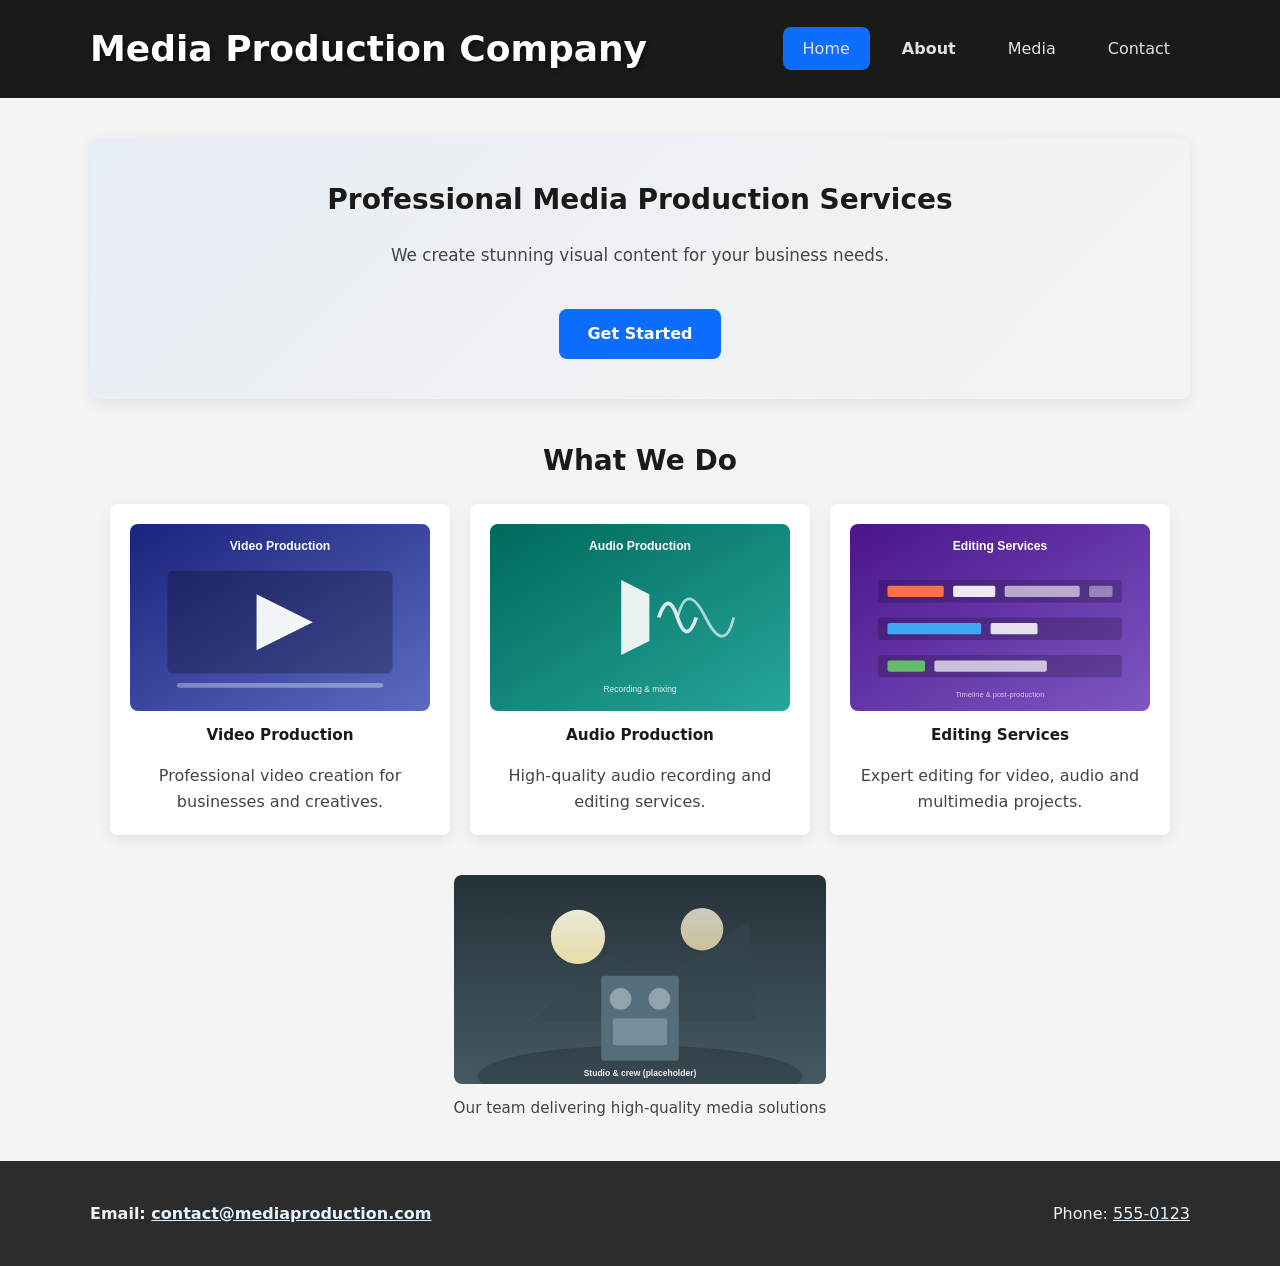
<file: index.html>
<!DOCTYPE html>
<html lang="en">
<head>
    <meta charset="UTF-8">
    <meta name="viewport" content="width=device-width, initial-scale=1.0">
    <meta name="description" content="Professional media production services including video, audio and multimedia solutions.">
    
    <title>Media Production</title>
    <link rel="stylesheet" href="css/styles.css">
</head>
<body>
    <header class="container">
        <h1>Media Production Company</h1>

        <nav>
            <ul>
                <li><a href="index.html" class="active">Home</a></li>
                <li><a href="about.html">About</a></li>
                <li><a href="media.html">Media</a></li>
                <li><a href="contact.html">Contact</a></li>
            </ul>
        </nav>
    </header>
    
    <main id="main">

        <section class="hero container">
                <h2>Professional Media Production Services</h2>
                <p>We create stunning visual content for your business needs.</p>
                <a href="contact.html" class="btn">Get Started</a>
        </section>

        <section class="services container">
            <h2>What We Do</h2>

            <div class="service-cards">

                <article class="card">
                    <figure>
                        <img src="images/video.svg" alt="Video production service">
                        <figcaption>Video Production</figcaption>
                    </figure>
                    <p>Professional video creation for businesses and creatives.</p>
                </article>

                <article class="card">
                    <figure>
                        <img src="images/audio.svg" alt="Audio recording service">
                        <figcaption>Audio Production</figcaption>
                    </figure>
                    <p>High-quality audio recording and editing services.</p>
                </article>

                <article class="card">
                    <figure>
                        <img src="images/editing.svg" alt="Editing service">
                        <figcaption>Editing Services</figcaption>
                    </figure>
                    <p>Expert editing for video, audio and multimedia projects.</p>
                </article>

            </div>
        </section>

        <section class="feature container">
            <figure>
                <img src="images/hero-image.svg" alt="Media production team working">
                <figcaption>Our team delivering high-quality media solutions</figcaption>
            </figure>
        </section>

    </main>
    
    <footer class="container">
        <address>
            <p>Email: <a href="mailto:contact@mediaproduction.com">contact@mediaproduction.com</a></p>
            <p>Phone: <a href="tel:+15550123">555-0123</a></p>
        </address>
    </footer>
</body>
</html>
</file>
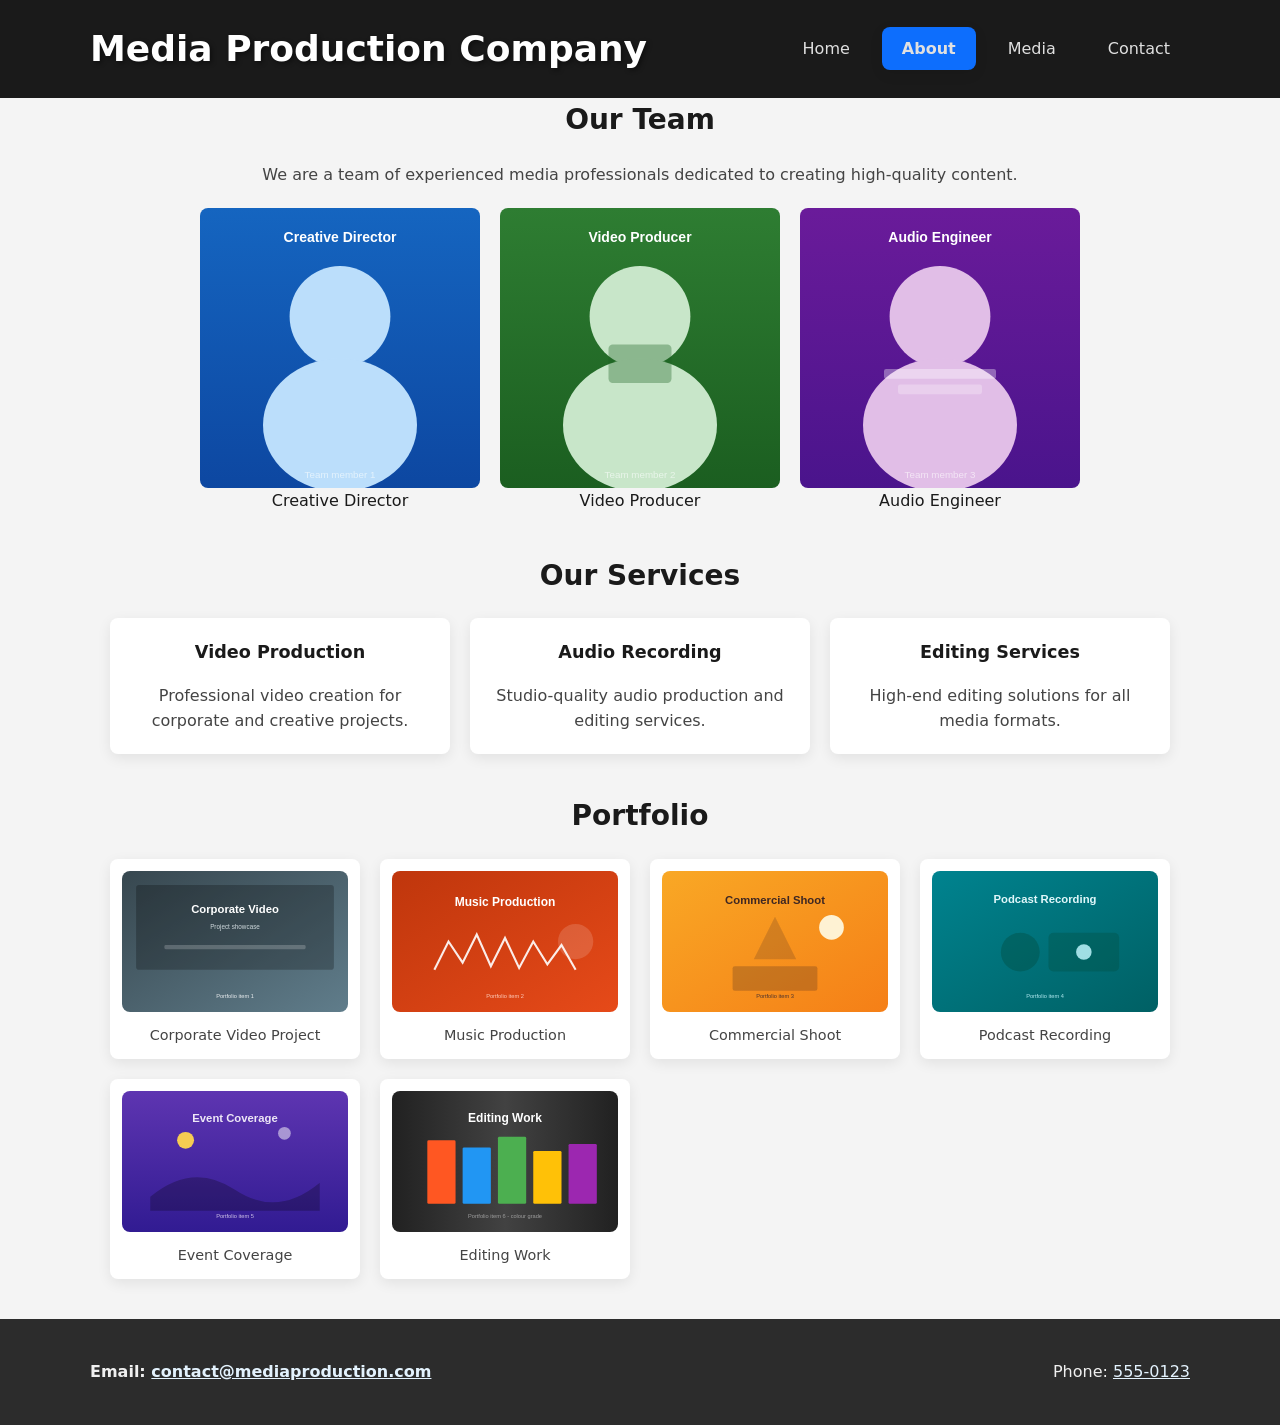
<file: about.html>
<!DOCTYPE html>
<html lang="en">
<head>
    <meta charset="UTF-8">
    <meta name="viewport" content="width=device-width, initial-scale=1.0">
    <meta name="description" content="Learn more about our media production team and services.">

    <title>About Us</title>
    <link rel="stylesheet" href="css/styles.css">
</head>

<body>

    <header class="container">
        <h1>Media Production Company</h1>

        <nav>
            <ul>
                <li><a href="index.html">Home</a></li>
                <li><a href="about.html" class="active">About</a></li>
                <li><a href="media.html">Media</a></li>
                <li><a href="contact.html">Contact</a></li>
            </ul>
        </nav>
    </header>

    <main id="main">

        <section class="about container">
            <h2>Our Team</h2>
            <p>We are a team of experienced media professionals dedicated to creating high-quality content.</p>

            <div class="team">

                <figure>
                    <img src="images/team1.svg" alt="Team member 1">
                    <figcaption>Creative Director</figcaption>
                </figure>

                <figure>
                    <img src="images/team2.svg" alt="Team member 2">
                    <figcaption>Video Producer</figcaption>
                </figure>

                <figure>
                    <img src="images/team3.svg" alt="Team member 3">
                    <figcaption>Audio Engineer</figcaption>
                </figure>

            </div>
        </section>

        <section class="services container">
            <h2>Our Services</h2>

            <div class="service-cards">

                <article class="card">
                    <h3>Video Production</h3>
                    <p>Professional video creation for corporate and creative projects.</p>
                </article>

                <article class="card">
                    <h3>Audio Recording</h3>
                    <p>Studio-quality audio production and editing services.</p>
                </article>

                <article class="card">
                    <h3>Editing Services</h3>
                    <p>High-end editing solutions for all media formats.</p>
                </article>

            </div>
        </section>

        <section class="portfolio container">
            <h2>Portfolio</h2>

            <div class="grid-gallery">

                <figure>
                    <img src="images/work1.svg" alt="Project 1">
                    <figcaption>Corporate Video Project</figcaption>
                </figure>

                <figure>
                    <img src="images/work2.svg" alt="Project 2">
                    <figcaption>Music Production</figcaption>
                </figure>

                <figure>
                    <img src="images/work3.svg" alt="Project 3">
                    <figcaption>Commercial Shoot</figcaption>
                </figure>

                <figure>
                    <img src="images/work4.svg" alt="Project 4">
                    <figcaption>Podcast Recording</figcaption>
                </figure>

                <figure>
                    <img src="images/work5.svg" alt="Project 5">
                    <figcaption>Event Coverage</figcaption>
                </figure>

                <figure>
                    <img src="images/work6.svg" alt="Project 6">
                    <figcaption>Editing Work</figcaption>
                </figure>

            </div>
        </section>

    </main>

    <footer class="container">
        <address>
            <p>Email: <a href="mailto:contact@mediaproduction.com">contact@mediaproduction.com</a></p>
            <p>Phone: <a href="tel:+15550123">555-0123</a></p>
        </address>
    </footer>

</body>
</html>
</file>
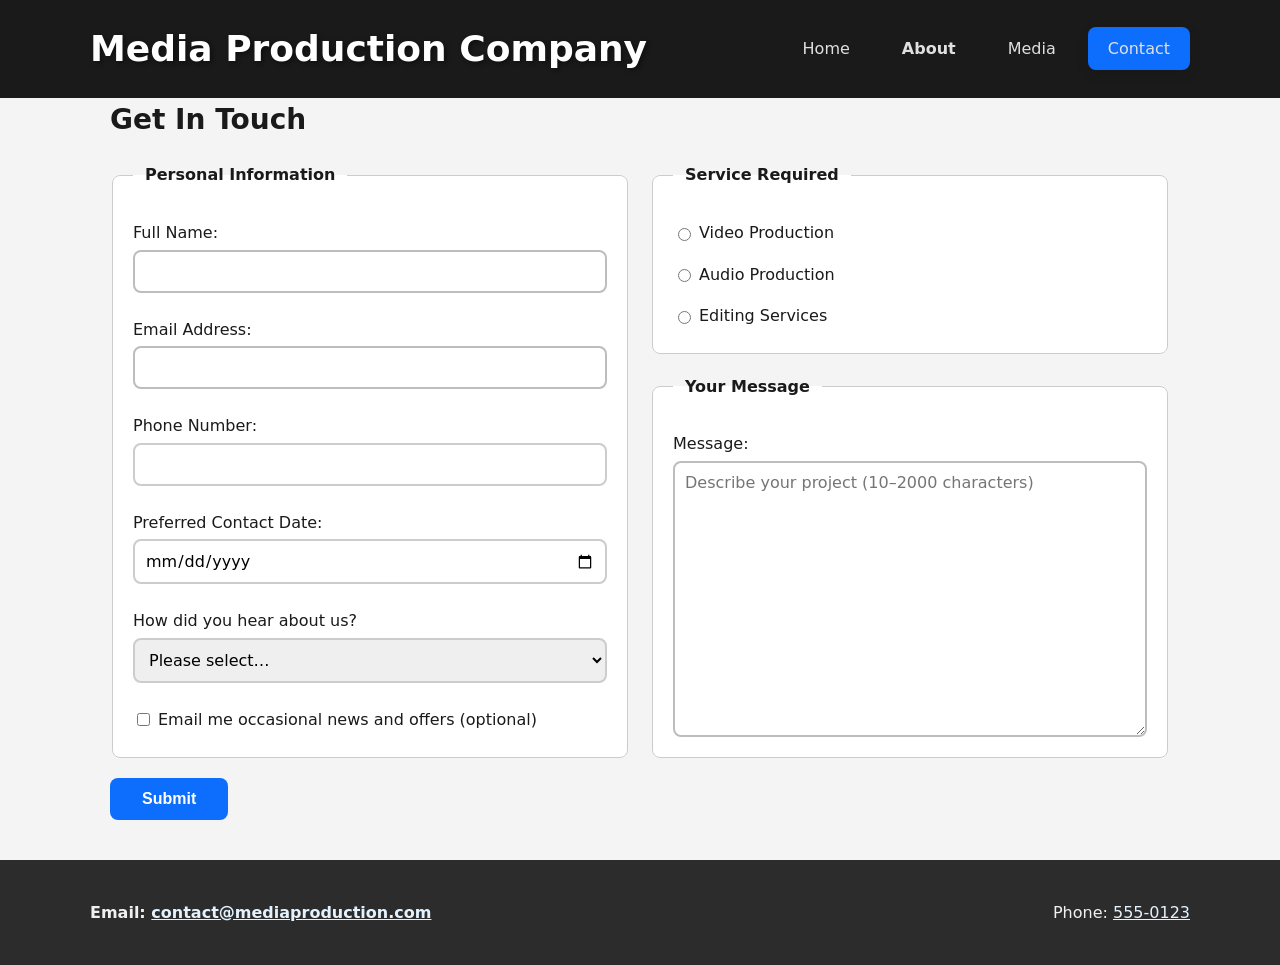
<file: contact.html>
<!DOCTYPE html>
<html lang="en">
<head>
    <meta charset="UTF-8">
    <meta name="viewport" content="width=device-width, initial-scale=1.0">
    <meta name="description" content="Contact our media production company for professional services.">

    <title>Contact Us</title>
    <link rel="stylesheet" href="css/styles.css">
</head>

<body>

    <header class="container">
        <h1>Media Production Company</h1>

        <nav>
            <ul>
                <li><a href="index.html">Home</a></li>
                <li><a href="about.html">About</a></li>
                <li><a href="media.html">Media</a></li>
                <li><a href="contact.html" class="active">Contact</a></li>
            </ul>
        </nav>
    </header>

    <main id="main">

        <section class="contact container">
            <h2>Get In Touch</h2>

            <form action="#" method="post">

                <!-- Personal left; Service + Message stacked on right (CSS Grid) -->
                <div class="contact-form-columns">

                    <!-- PERSONAL INFO -->
                    <fieldset class="contact-fieldset contact-fieldset--personal">
                        <legend>Personal Information</legend>

                        <label for="name">Full Name:</label>
                        <input type="text" id="name" name="name" required minlength="2">

                        <label for="email">Email Address:</label>
                        <input type="email" id="email" name="email" required>

                        <label for="phone">Phone Number:</label>
                        <input type="tel" id="phone" name="phone" pattern="[0-9]{10}" required>

                        <label for="date">Preferred Contact Date:</label>
                        <input type="date" id="date" name="date" required>

                        <label for="referral">How did you hear about us?</label>
                        <select id="referral" name="referral" required>
                            <option value="">Please select…</option>
                            <option value="search">Search engine</option>
                            <option value="social">Social media</option>
                            <option value="referral">Friend or colleague</option>
                            <option value="other">Other</option>
                        </select>

                        <label>
                            <input type="checkbox" id="updates" name="updates" value="yes">
                            Email me occasional news and offers (optional)
                        </label>
                    </fieldset>

                    <!-- SERVICE TYPE -->
                    <fieldset class="contact-fieldset contact-fieldset--service">
                        <legend>Service Required</legend>

                        <label>
                            <input type="radio" name="service" value="video" required>
                            Video Production
                        </label>

                        <label>
                            <input type="radio" name="service" value="audio">
                            Audio Production
                        </label>

                        <label>
                            <input type="radio" name="service" value="editing">
                            Editing Services
                        </label>
                    </fieldset>

                    <!-- MESSAGE -->
                    <fieldset class="contact-fieldset contact-fieldset--message">
                        <legend>Your Message</legend>

                        <label for="message">Message:</label>
                        <textarea id="message" name="message" required minlength="10" maxlength="2000" rows="6" placeholder="Describe your project (10–2000 characters)"></textarea>
                    </fieldset>

                </div>

                <!-- SUBMIT -->
                <button type="submit">Submit</button>

            </form>
        </section>

    </main>

    <footer class="container">
        <address>
            <p>Email: <a href="mailto:contact@mediaproduction.com">contact@mediaproduction.com</a></p>
            <p>Phone: <a href="tel:+15550123">555-0123</a></p>
        </address>
    </footer>

</body>
</html>
</file>
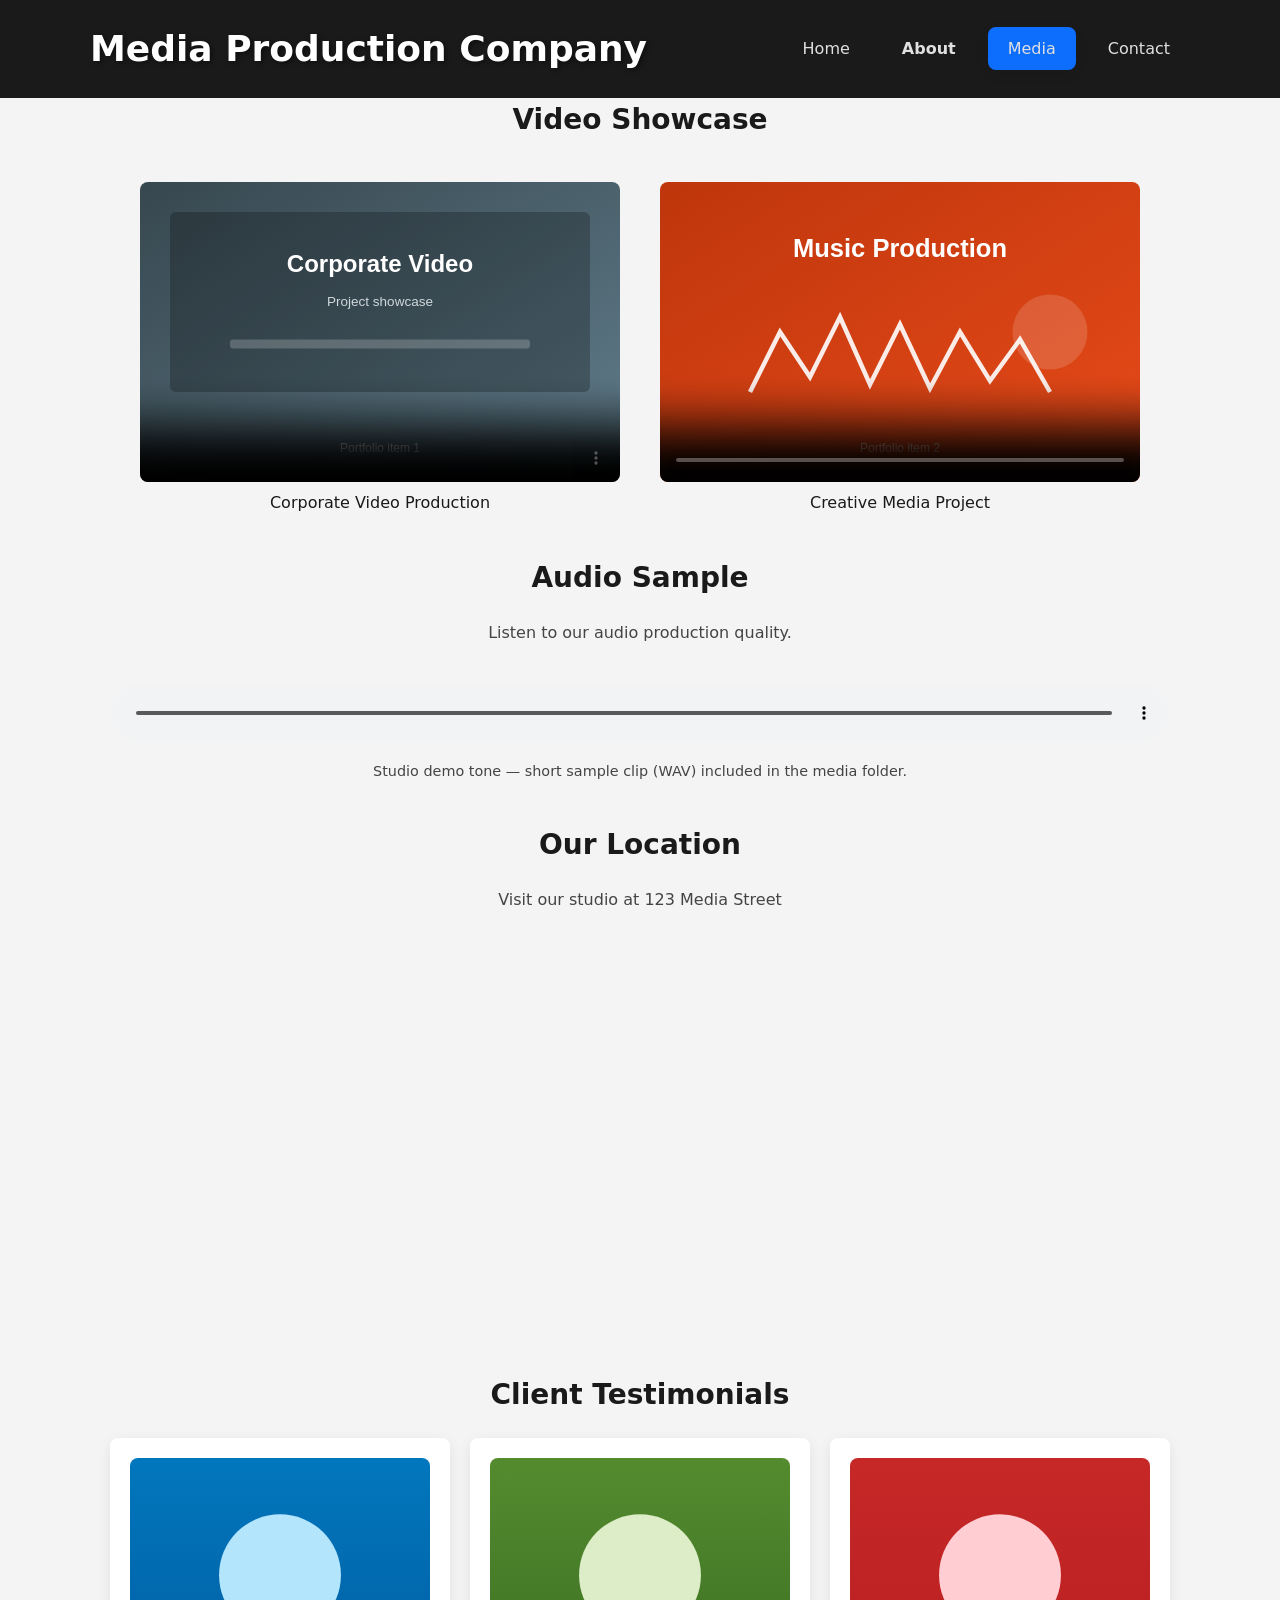
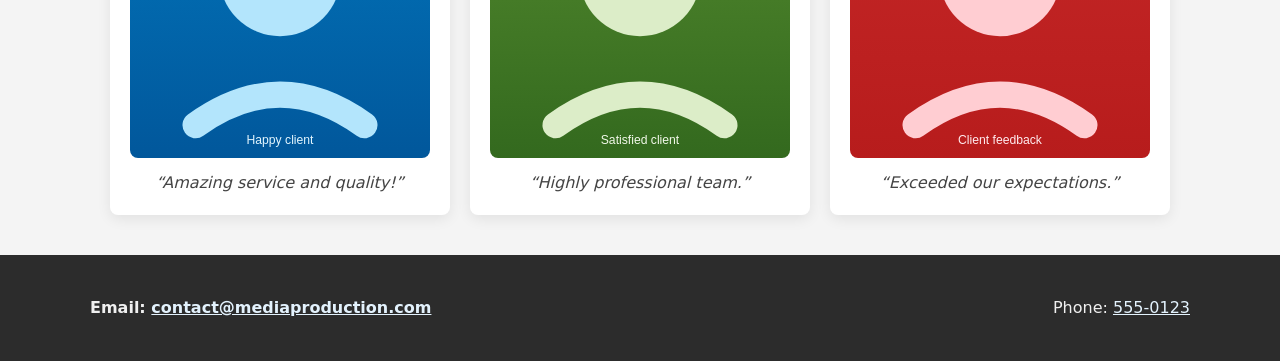
<file: media.html>
<!DOCTYPE html>
<html lang="en">
<head>
    <meta charset="UTF-8">
    <meta name="viewport" content="width=device-width, initial-scale=1.0">
    <meta name="description" content="Explore our media work including video, audio and client testimonials.">

    <title>Media Gallery</title>
    <link rel="stylesheet" href="css/styles.css">
</head>

<body>

    <header class="container">
        <h1>Media Production Company</h1>

        <nav>
            <ul>
                <li><a href="index.html">Home</a></li>
                <li><a href="about.html">About</a></li>
                <li><a href="media.html" class="active">Media</a></li>
                <li><a href="contact.html">Contact</a></li>
            </ul>
        </nav>
    </header>

    <main id="main">

        <section class="videos container">
            <h2>Video Showcase</h2>

            <div class="video-container">

                <figure>
                    <video controls width="100%" poster="images/work1.svg">
                        <source src="media/sample1.mp4" type="video/mp4">
                        Your browser does not support the video tag.
                    </video>
                    <figcaption>Corporate Video Production</figcaption>
                </figure>

                <figure>
                    <video controls width="100%" poster="images/work2.svg">
                        <source src="media/sample2.mp4" type="video/mp4">
                        Your browser does not support the video tag.
                    </video>
                    <figcaption>Creative Media Project</figcaption>
                </figure>

            </div>
        </section>

        <section class="audio container">
            <h2>Audio Sample</h2>
            <p>Listen to our audio production quality.</p>

            <figure class="audio-figure">
                <audio controls preload="metadata">
                    <source src="media/sample-audio.wav" type="audio/wav">
                    Your browser does not support the audio element.
                </audio>
                <figcaption>Studio demo tone — short sample clip (WAV) included in the media folder.</figcaption>
            </figure>
        </section>

        <section class="location container">
            <h2>Our Location</h2>
            <p>Visit our studio at 123 Media Street</p>

            <iframe
                class="map-embed"
                src="https://www.google.com/maps?q=Johannesburg&amp;output=embed"
                title="Map showing studio area near Johannesburg"
                width="600"
                height="400"
                allowfullscreen
                loading="lazy"
                referrerpolicy="no-referrer-when-downgrade">
            </iframe>
        </section>

        <section class="testimonials container">
            <h2>Client Testimonials</h2>

            <div class="testimonial-grid">

                <figure>
                    <img src="images/client1.svg" alt="Happy client">
                    <figcaption>“Amazing service and quality!”</figcaption>
                </figure>

                <figure>
                    <img src="images/client2.svg" alt="Satisfied client">
                    <figcaption>“Highly professional team.”</figcaption>
                </figure>

                <figure>
                    <img src="images/client3.svg" alt="Client feedback">
                    <figcaption>“Exceeded our expectations.”</figcaption>
                </figure>

            </div>
        </section>

    </main>

    <footer class="container">
        <address>
            <p>Email: <a href="mailto:contact@mediaproduction.com">contact@mediaproduction.com</a></p>
            <p>Phone: <a href="tel:+15550123">555-0123</a></p>
        </address>
    </footer>

</body>
</html>
</file>
<file: css/styles.css>
/* ============================================
   MAIN STYLESHEET
   Imports organised partials — RESET / BASE, LAYOUT, COMPONENTS
   ============================================ */

@import url("base.css");
@import url("layout.css");
@import url("components.css");
</file>
